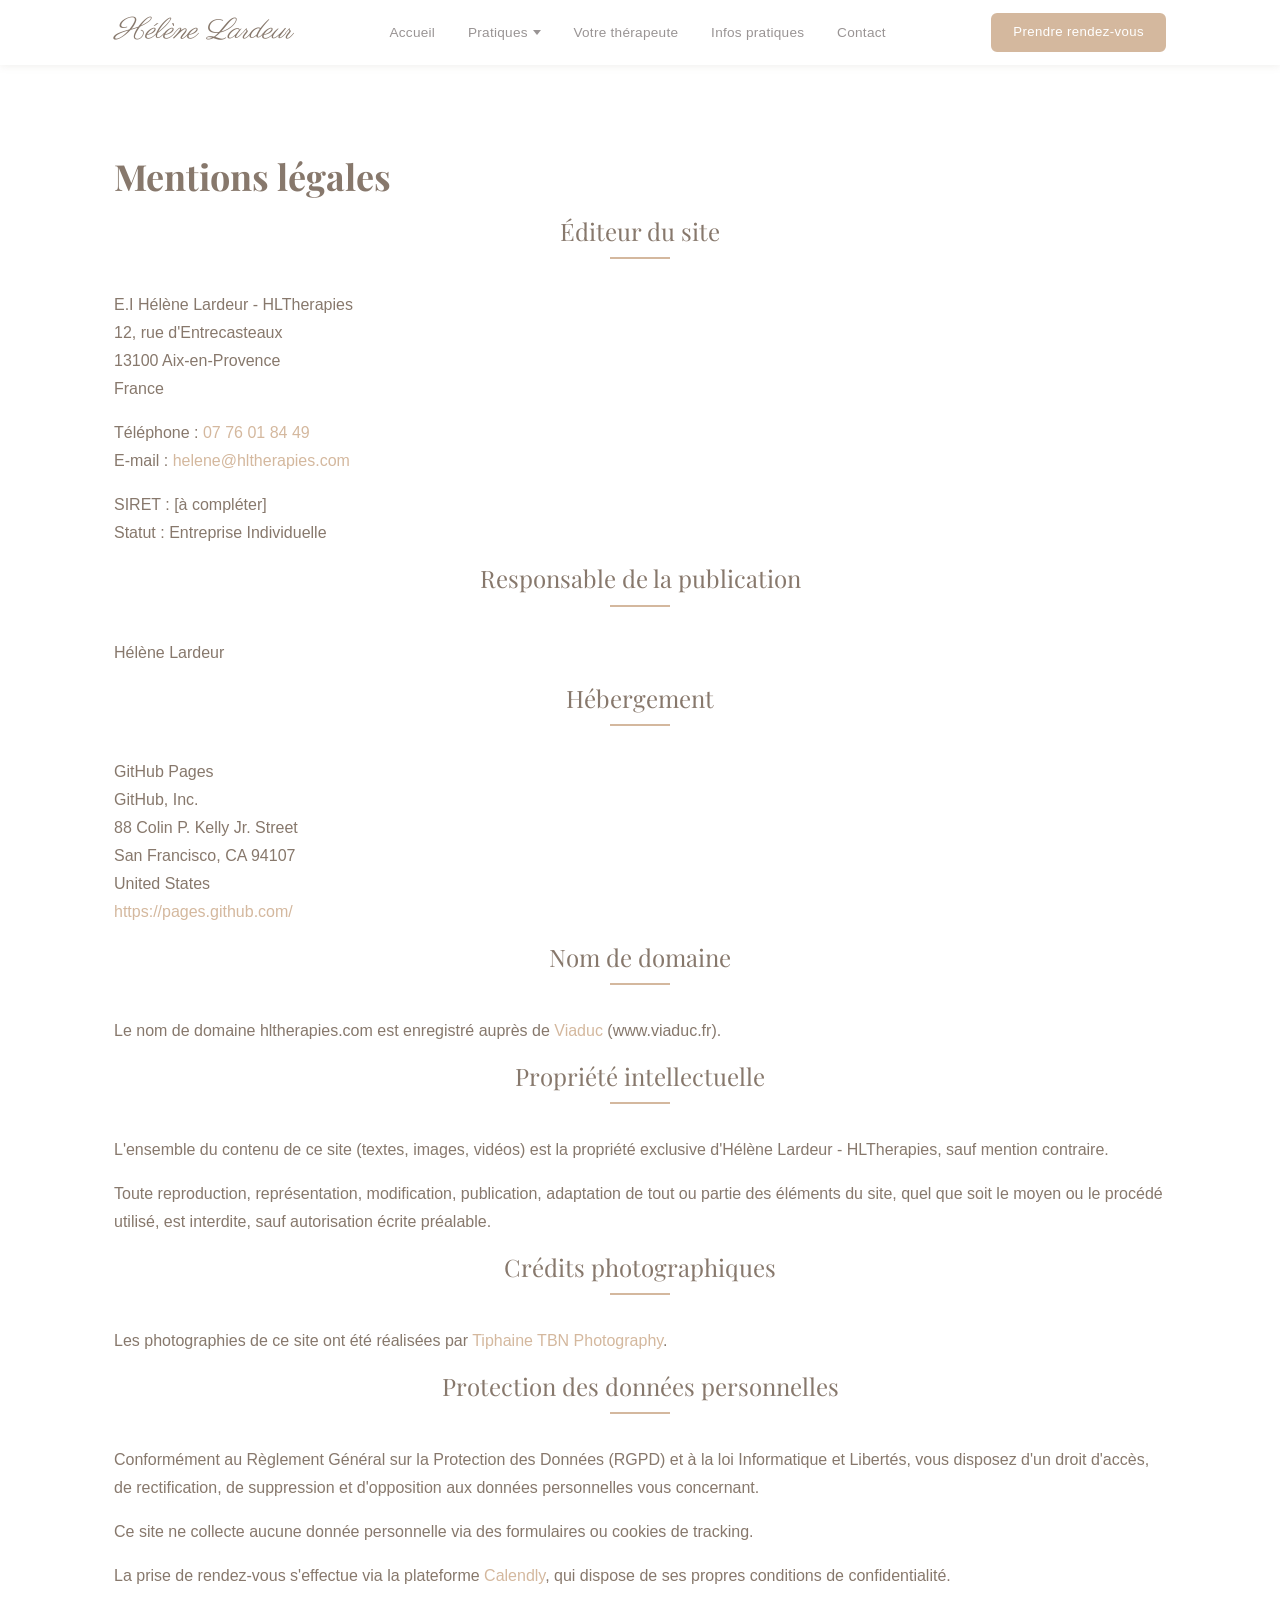
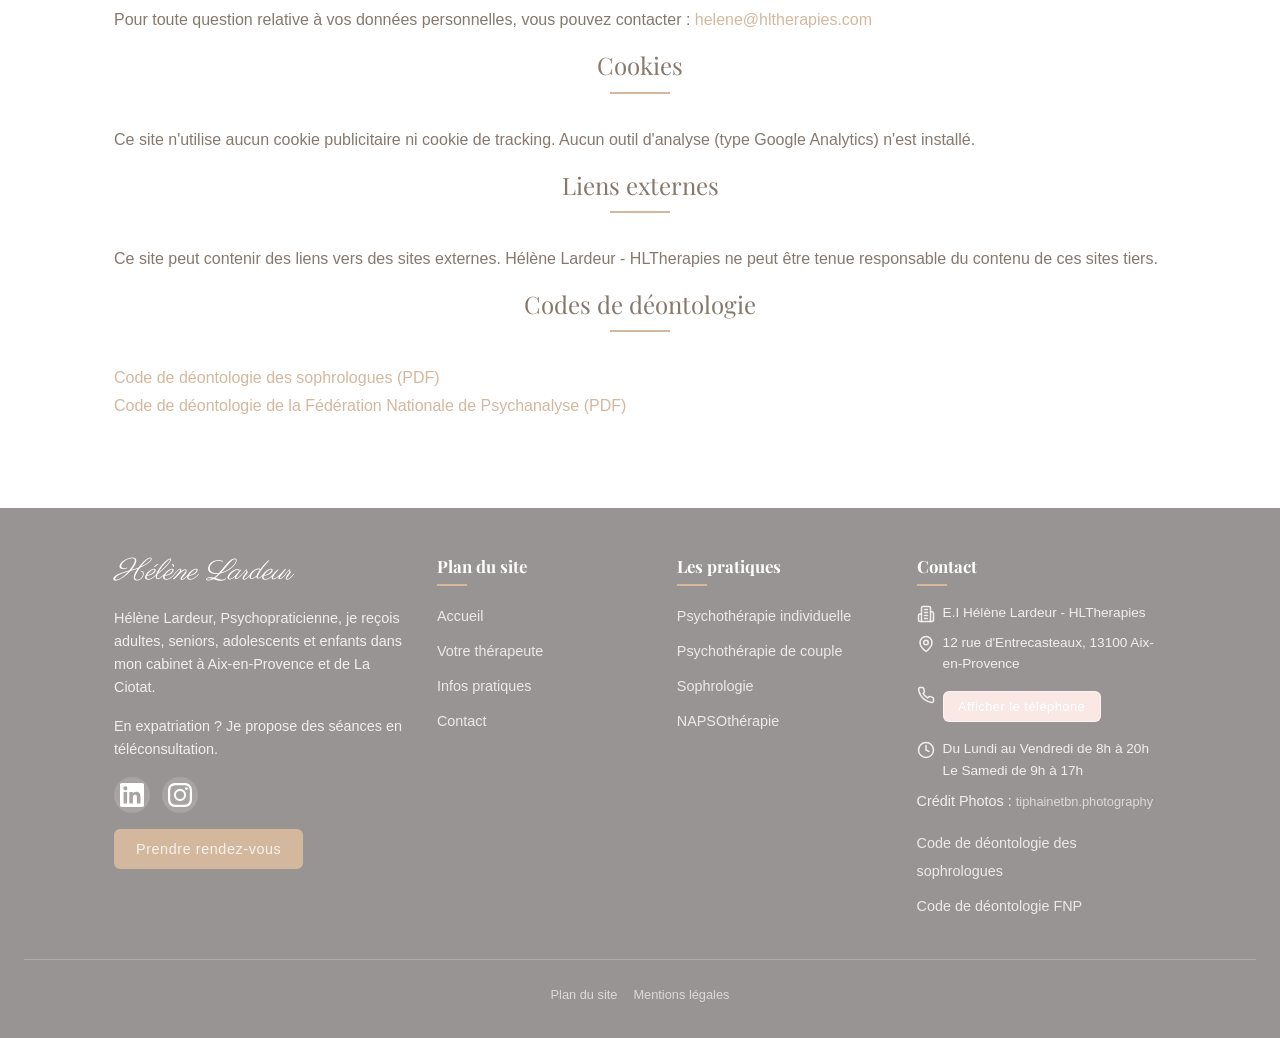
<file: mentions-legales/index.html>
<!DOCTYPE html>
<html lang="fr">
<head>
    <meta charset="UTF-8">
    <link rel="icon" href="/favicon.ico" sizes="32x32">
    <link rel="icon" href="/assets/images/favicon.svg" type="image/svg+xml">
    <link rel="apple-touch-icon" href="/assets/images/apple-touch-icon.png">
    <meta name="viewport" content="width=device-width, initial-scale=1.0">
    <title>Mentions légales - HLTherapies</title>
    <meta name="description" content="Mentions légales du site hltherapies.com">
    <link rel="canonical" href="https://www.hltherapies.com/mentions-legales/">
    <meta name="robots" content="noindex, follow">
    <meta property="og:title" content="Mentions légales - HLTherapies">
    <meta property="og:description" content="Mentions légales du site hltherapies.com">
    <meta property="og:url" content="https://www.hltherapies.com/mentions-legales/">
    <meta property="og:type" content="website">
    <meta property="og:locale" content="fr_FR">
    <meta property="og:site_name" content="HLTherapies">
    <link rel="preconnect" href="https://fonts.googleapis.com">
    <link rel="preconnect" href="https://fonts.gstatic.com" crossorigin>
    <link rel="stylesheet" href="https://fonts.googleapis.com/css2?family=Island+Moments&family=Parisienne&family=Playfair+Display:ital,wght@0,400;0,700;1,400;1,700&display=swap">
    <link rel="stylesheet" href="../assets/css/style.css">
</head>
<body>
    <a href="#main-content" class="skip-link">Aller au contenu principal</a>
<!-- HEADER -->
<header class="site-header">
    <nav class="site-nav" aria-label="Navigation principale">
        <a href="/" class="nav-logo" style="font-family: 'Parisienne', cursive;">Hélène Lardeur</a>
        <button type="button" class="nav-toggle" aria-expanded="false" aria-controls="nav-menu" aria-label="Ouvrir le menu de navigation">
            <span class="nav-toggle-bar"></span>
            <span class="nav-toggle-bar"></span>
            <span class="nav-toggle-bar"></span>
        </button>
        <ul id="nav-menu" class="nav-menu" role="list">
            <li><a href="/" class="nav-link">Accueil</a></li>
            <li class="nav-dropdown">
                <button type="button" class="nav-link nav-dropdown-label" aria-haspopup="true" aria-expanded="false">Pratiques</button>
                <ul class="nav-dropdown-menu" role="list">
                    <li><a href="/psychotherapie-individuelle-a-aix-en-provence-13080-13090-13100-13290-13540/" class="nav-link">Psychothérapie individuelle</a></li>
                    <li><a href="/psychotherapie-de-couple-a-aix-en-provence-13080-13090-13100-13290-13540/" class="nav-link">Psychothérapie de couple</a></li>
                    <li><a href="/sophrologie-sophrologue-a-aix-en-provence-13080-13090-13100-13290-13540/" class="nav-link">Sophrologie</a></li>
                    <li><a href="/napsotherapie-a-aix-en-provence/" class="nav-link">NAPSOthérapie</a></li>
                </ul>
            </li>
            <li><a href="/helene-lardeur-psychopraticien-a-aix-en-provence-13080-13090-13100-13290-13540/" class="nav-link">Votre thérapeute</a></li>
            <li><a href="/informations-pratiques-cabinet-de-psychotherapie-a-aix-en-provence-13080-13090-13100-13290-13540/" class="nav-link">Infos pratiques</a></li>
            <li><a href="/prendre-rendez-vous-psychopraticien-a-aix-en-provence/" class="nav-link">Contact</a></li>
        </ul>
        <a href="https://calendly.com/helene-hltherapies/30min" class="nav-cta btn btn-primary" target="_blank" rel="noopener noreferrer">Prendre rendez-vous</a>
    </nav>
</header>

<!-- MAIN CONTENT -->
    <main id="main-content">
        <section class="section">
            <div class="container">
                <h1>Mentions légales</h1>

                <h2>Éditeur du site</h2>
                <p>
                    E.I Hélène Lardeur - HLTherapies<br>
                    12, rue d'Entrecasteaux<br>
                    13100 Aix-en-Provence<br>
                    France
                </p>
                <p>
                    Téléphone : <a href="tel:+33776018449">07 76 01 84 49</a><br>
                    E-mail : <a href="mailto:helene@hltherapies.com">helene@hltherapies.com</a>
                </p>
                <p>
                    SIRET : [à compléter]<br>
                    Statut : Entreprise Individuelle
                </p>

                <h2>Responsable de la publication</h2>
                <p>Hélène Lardeur</p>

                <h2>Hébergement</h2>
                <p>
                    GitHub Pages<br>
                    GitHub, Inc.<br>
                    88 Colin P. Kelly Jr. Street<br>
                    San Francisco, CA 94107<br>
                    United States<br>
                    <a href="https://pages.github.com/" target="_blank" rel="noopener noreferrer">https://pages.github.com/</a>
                </p>

                <h2>Nom de domaine</h2>
                <p>Le nom de domaine hltherapies.com est enregistré auprès de <a href="https://www.viaduc.fr/" target="_blank" rel="noopener noreferrer">Viaduc</a> (www.viaduc.fr).</p>

                <h2>Propriété intellectuelle</h2>
                <p>L'ensemble du contenu de ce site (textes, images, vidéos) est la propriété exclusive d'Hélène Lardeur - HLTherapies, sauf mention contraire.</p>
                <p>Toute reproduction, représentation, modification, publication, adaptation de tout ou partie des éléments du site, quel que soit le moyen ou le procédé utilisé, est interdite, sauf autorisation écrite préalable.</p>

                <h2>Crédits photographiques</h2>
                <p>Les photographies de ce site ont été réalisées par <a href="https://www.tiphainetbn.photography/" target="_blank" rel="noopener noreferrer">Tiphaine TBN Photography</a>.</p>

                <h2>Protection des données personnelles</h2>
                <p>Conformément au Règlement Général sur la Protection des Données (RGPD) et à la loi Informatique et Libertés, vous disposez d'un droit d'accès, de rectification, de suppression et d'opposition aux données personnelles vous concernant.</p>
                <p>Ce site ne collecte aucune donnée personnelle via des formulaires ou cookies de tracking.</p>
                <p>La prise de rendez-vous s'effectue via la plateforme <a href="https://calendly.com/" target="_blank" rel="noopener noreferrer">Calendly</a>, qui dispose de ses propres conditions de confidentialité.</p>
                <p>Pour toute question relative à vos données personnelles, vous pouvez contacter : <a href="mailto:helene@hltherapies.com">helene@hltherapies.com</a></p>

                <h2>Cookies</h2>
                <p>Ce site n'utilise aucun cookie publicitaire ni cookie de tracking. Aucun outil d'analyse (type Google Analytics) n'est installé.</p>

                <h2>Liens externes</h2>
                <p>Ce site peut contenir des liens vers des sites externes. Hélène Lardeur - HLTherapies ne peut être tenue responsable du contenu de ces sites tiers.</p>

                <h2>Codes de déontologie</h2>
                <ul>
                    <li><a href="../assets/docs/code_de_deontologie_des_sophrologues.pdf" target="_blank" rel="noopener noreferrer">Code de déontologie des sophrologues (PDF)</a></li>
                    <li><a href="../assets/docs/code_de_deontologie_fnp.pdf" target="_blank" rel="noopener noreferrer">Code de déontologie de la Fédération Nationale de Psychanalyse (PDF)</a></li>
                </ul>
            </div>
        </section>
    </main>
<!-- FOOTER -->
<footer class="site-footer">
    <div class="container">
        <div class="footer-grid">

            <div class="footer-col">
                <a href="/" class="footer-logo" style="font-family: 'Parisienne', cursive;">Hélène Lardeur</a>
                <p>Hélène Lardeur, Psychopraticienne, je reçois adultes, seniors, adolescents et enfants dans mon cabinet à Aix-en-Provence et de La Ciotat.</p>
                <p>En expatriation ? Je propose des séances en téléconsultation.</p>

                <div class="social-links"> 
                    <a href="https://www.linkedin.com/in/helene-lardeur/" target="_blank" rel="noopener noreferrer" aria-label="LinkedIn"> 
                        <svg xmlns="http://www.w3.org/2000/svg" width="24" height="24" viewBox="0 0 24 24" fill="currentColor" aria-hidden="true"><path d="M20.447 20.452h-3.554v-5.569c0-1.328-.027-3.037-1.852-3.037-1.853 0-2.136 1.445-2.136 2.939v5.667H9.351V9h3.414v1.561h.046c.477-.9 1.637-1.85 3.37-1.85 3.601 0 4.267 2.37 4.267 5.455v6.286zM5.337 7.433a2.062 2.062 0 0 1-2.063-2.065 2.064 2.064 0 1 1 2.063 2.065zm1.782 13.019H3.555V9h3.564v11.452zM22.225 0H1.771C.792 0 0 .774 0 1.729v20.542C0 23.227.792 24 1.771 24h20.451C23.2 24 24 23.227 24 22.271V1.729C24 .774 23.2 0 22.222 0h.003z"/></svg>
                    </a>
                    <a href="https://www.instagram.com/helenelardeurmorel/" target="_blank" rel="noopener noreferrer" aria-label="Instagram"> 
                        <svg xmlns="http://www.w3.org/2000/svg" width="24" height="24" viewBox="0 0 24 24" fill="currentColor" aria-hidden="true"><path d="M12 2.163c3.204 0 3.584.012 4.85.07 3.252.148 4.771 1.691 4.919 4.919.058 1.265.069 1.645.069 4.849 0 3.205-.012 3.584-.069 4.849-.149 3.225-1.664 4.771-4.919 4.919-1.266.058-1.644.07-4.85.07-3.204 0-3.584-.012-4.849-.07-3.26-.149-4.771-1.699-4.919-4.92-.058-1.265-.07-1.644-.07-4.849 0-3.204.013-3.583.07-4.849.149-3.227 1.664-4.771 4.919-4.919 1.266-.057 1.645-.069 4.849-.069zM12 0C8.741 0 8.333.014 7.053.072 2.695.272.273 2.69.073 7.052.014 8.333 0 8.741 0 12c0 3.259.014 3.668.072 4.948.2 4.358 2.618 6.78 6.98 6.98C8.333 23.986 8.741 24 12 24c3.259 0 3.668-.014 4.948-.072 4.354-.2 6.782-2.618 6.979-6.98.059-1.28.073-1.689.073-4.948 0-3.259-.014-3.667-.072-4.947-.196-4.354-2.617-6.78-6.979-6.98C15.668.014 15.259 0 12 0zm0 5.838a6.162 6.162 0 1 0 0 12.324 6.162 6.162 0 0 0 0-12.324zM12 16a4 4 0 1 1 0-8 4 4 0 0 1 0 8zm6.406-11.845a1.44 1.44 0 1 0 0 2.881 1.44 1.44 0 0 0 0-2.881z"/></svg>
                    </a>
                </div>
                <a href="https://calendly.com/helene-hltherapies/30min" class="btn btn-primary btn-sm" target="_blank" rel="noopener noreferrer">Prendre rendez-vous</a>
            </div>

            <div class="footer-col">
                <h4>Plan du site</h4>
                <ul role="list">
                    <li><a href="/">Accueil</a></li>
                    <li><a href="/helene-lardeur-psychopraticien-a-aix-en-provence-13080-13090-13100-13290-13540/">Votre thérapeute</a></li>
                    <li><a href="/informations-pratiques-cabinet-de-psychotherapie-a-aix-en-provence-13080-13090-13100-13290-13540/">Infos pratiques</a></li>
                    <li><a href="/prendre-rendez-vous-psychopraticien-a-aix-en-provence/">Contact</a></li>
                </ul>
            </div>

            <div class="footer-col">
                <h4>Les pratiques</h4>
                <ul role="list">
                    <li><a href="/psychotherapie-individuelle-a-aix-en-provence-13080-13090-13100-13290-13540/">Psychothérapie individuelle</a></li>
                    <li><a href="/psychotherapie-de-couple-a-aix-en-provence-13080-13090-13100-13290-13540/">Psychothérapie de couple</a></li>
                    <li><a href="/sophrologie-sophrologue-a-aix-en-provence-13080-13090-13100-13290-13540/">Sophrologie</a></li>
                    <li><a href="/napsotherapie-a-aix-en-provence/">NAPSOthérapie</a></li>
                </ul>
            </div>

            <div class="footer-col">
                <h4>Contact</h4>
                <address class="footer-contact">
                    <div class="contact-line">
                        <svg class="icon" xmlns="http://www.w3.org/2000/svg" width="18" height="18" viewBox="0 0 24 24" fill="none" stroke="currentColor" stroke-width="2" stroke-linecap="round" stroke-linejoin="round" aria-hidden="true"><path d="M6 22V4a2 2 0 0 1 2-2h8a2 2 0 0 1 2 2v18Z"/><path d="M6 12H4a2 2 0 0 0-2 2v6a2 2 0 0 0 2 2h2"/><path d="M18 9h2a2 2 0 0 1 2 2v9a2 2 0 0 1-2 2h-2"/><path d="M10 6h4"/><path d="M10 10h4"/><path d="M10 14h4"/><path d="M10 18h4"/></svg>
                        <span>E.I Hélène Lardeur - HLTherapies</span>
                    </div>
                    <div class="contact-line">
                        <svg class="icon" xmlns="http://www.w3.org/2000/svg" width="18" height="18" viewBox="0 0 24 24" fill="none" stroke="currentColor" stroke-width="2" stroke-linecap="round" stroke-linejoin="round" aria-hidden="true"><path d="M20 10c0 6-8 12-8 12s-8-6-8-12a8 8 0 0 1 16 0Z"/><circle cx="12" cy="10" r="3"/></svg>
                        <span>12 rue d'Entrecasteaux, 13100 Aix-en-Provence</span>
                    </div>
                    <div class="contact-line">
                        <svg class="icon" xmlns="http://www.w3.org/2000/svg" width="18" height="18" viewBox="0 0 24 24" fill="none" stroke="currentColor" stroke-width="2" stroke-linecap="round" stroke-linejoin="round" aria-hidden="true"><path d="M22 16.92v3a2 2 0 0 1-2.18 2 19.79 19.79 0 0 1-8.63-3.07 19.5 19.79 0 0 1-6-6 19.79 19.79 0 0 1-3.07-8.67A2 2 0 0 1 4.11 2h3a2 2 0 0 1 2 1.72 12.84 12.84 0 0 0 .7 2.81 2 2 0 0 1-.45 2.11L8.09 9.91a16 16 0 0 0 6 6l1.27-1.27a2 2 0 0 1 2.11-.45 12.84 12.84 0 0 0 2.81.7A2 2 0 0 1 22 16.92z"/></svg>
                        <button type="button" class="phone-reveal btn btn-sm btn-outline" data-phone="07 76 01 84 49">Afficher le téléphone</button>
                    </div>
                    <div class="contact-line">
                        <svg class="icon" xmlns="http://www.w3.org/2000/svg" width="18" height="18" viewBox="0 0 24 24" fill="none" stroke="currentColor" stroke-width="2" stroke-linecap="round" stroke-linejoin="round" aria-hidden="true"><circle cx="12" cy="12" r="10"/><polyline points="12 6 12 12 16 14"/></svg>
                        <span>Du Lundi au Vendredi de 8h à 20h<br>Le Samedi de 9h à 17h</span>
                    </div>
                </address>
                <p class="footer-credits">
                    Crédit Photos : <a href="https://www.tiphainetbn.photography/" target="_blank" rel="noopener noreferrer">tiphainetbn.photography</a>
                </p>
                <nav class="footer-deontologie" aria-label="Codes de déontologie">
                    <ul role="list">
                        <li><a href="/assets/docs/code_de_deontologie_des_sophrologues.pdf" target="_blank" rel="noopener noreferrer">Code de déontologie des sophrologues</a></li>
                        <li><a href="/assets/docs/code_de_deontologie_fnp.pdf" target="_blank" rel="noopener noreferrer">Code de déontologie FNP</a></li>
                    </ul>
                </nav>
            </div>

        </div>
    </div>

    <div class="footer-bottom">
        <div class="container">
            <nav class="footer-links" aria-label="Liens légaux">
                <ul role="list">
                    <li><a href="/plan-du-site/">Plan du site</a></li>
                    <li><a href="/mentions-legales/">Mentions légales</a></li>
                </ul>
            </nav>
        </div>
    </div>
</footer>

<!-- JAVASCRIPT -->
<script src="/assets/js/site.js" defer></script>
</body>
</html>
</file>
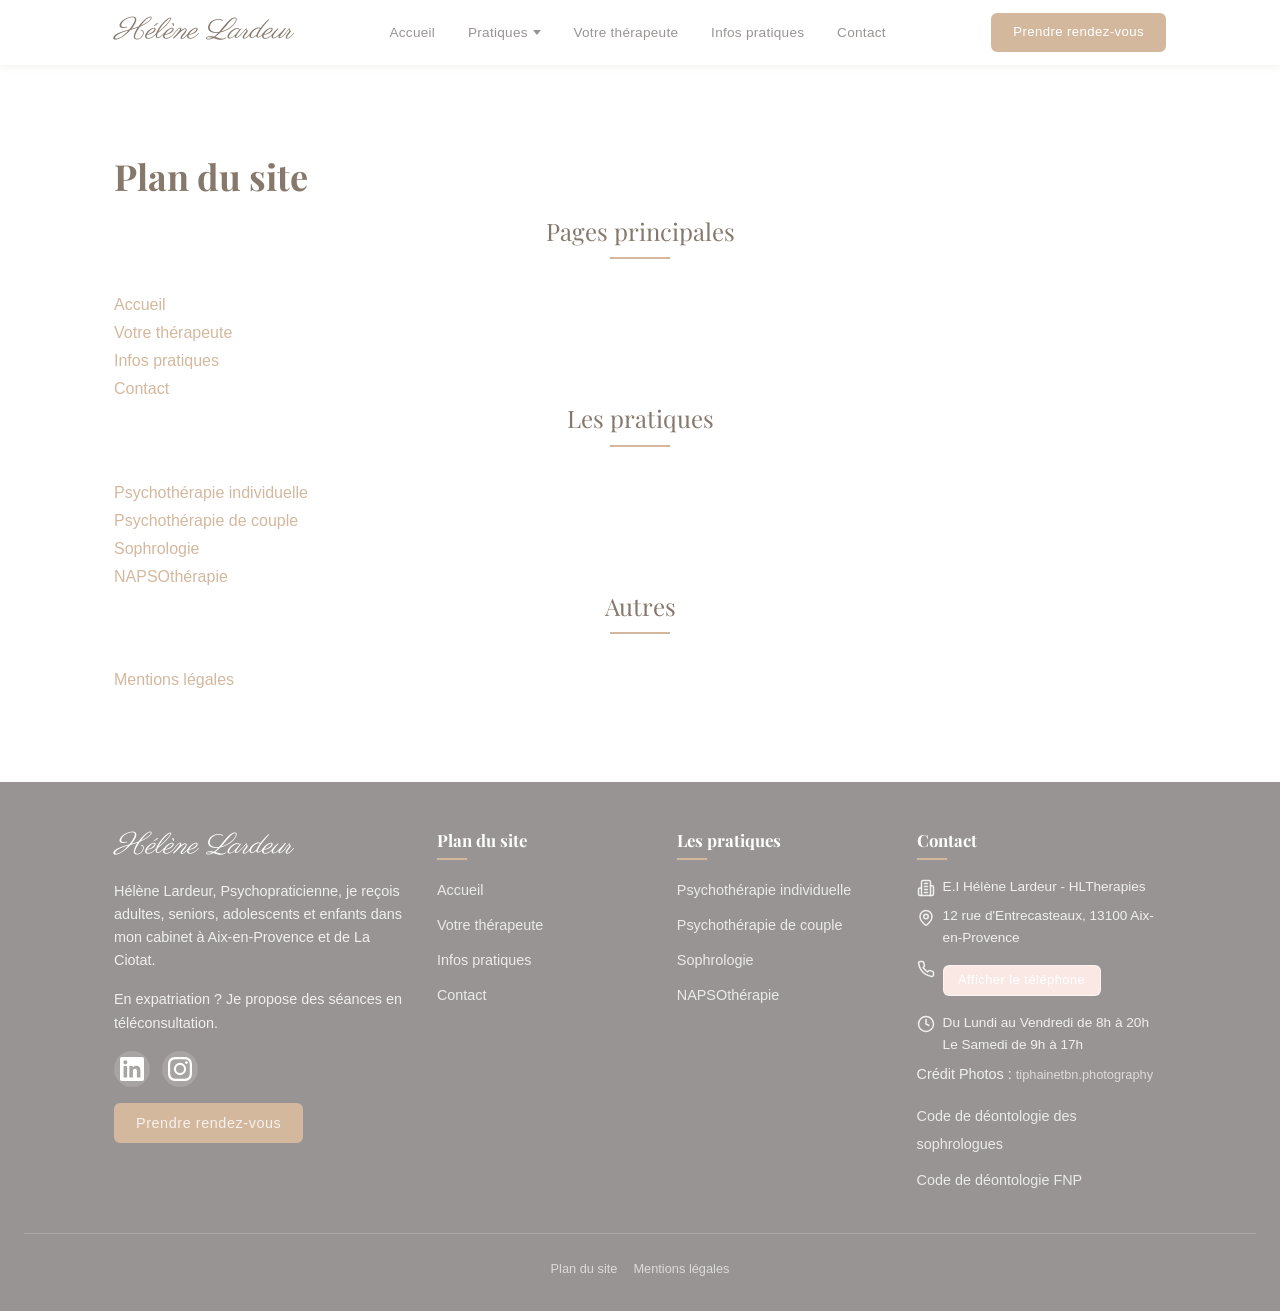
<file: plan-du-site/index.html>
<!DOCTYPE html>
<html lang="fr">
<head>
    <meta charset="UTF-8">
    <link rel="icon" href="/favicon.ico" sizes="32x32">
    <link rel="icon" href="/assets/images/favicon.svg" type="image/svg+xml">
    <link rel="apple-touch-icon" href="/assets/images/apple-touch-icon.png">
    <meta name="viewport" content="width=device-width, initial-scale=1.0">
    <title>Plan du site - HLTherapies</title>
    <meta name="description" content="Plan du site hltherapies.com - Retrouvez toutes les pages du site d'Hélène Lardeur, psychopraticienne à Aix-en-Provence.">
    <link rel="canonical" href="https://www.hltherapies.com/plan-du-site/">
    <meta name="robots" content="noindex, follow">
    <link rel="preconnect" href="https://fonts.googleapis.com">
    <link rel="preconnect" href="https://fonts.gstatic.com" crossorigin>
    <link rel="stylesheet" href="https://fonts.googleapis.com/css2?family=Island+Moments&family=Parisienne&family=Playfair+Display:ital,wght@0,400;0,700;1,400;1,700&display=swap">
    <link rel="stylesheet" href="../assets/css/style.css">
</head>
<body>
    <a href="#main-content" class="skip-link">Aller au contenu principal</a>
<!-- HEADER -->
<header class="site-header">
    <nav class="site-nav" aria-label="Navigation principale">
        <a href="/" class="nav-logo" style="font-family: 'Parisienne', cursive;">Hélène Lardeur</a>
        <button type="button" class="nav-toggle" aria-expanded="false" aria-controls="nav-menu" aria-label="Ouvrir le menu de navigation">
            <span class="nav-toggle-bar"></span>
            <span class="nav-toggle-bar"></span>
            <span class="nav-toggle-bar"></span>
        </button>
        <ul id="nav-menu" class="nav-menu" role="list">
            <li><a href="/" class="nav-link">Accueil</a></li>
            <li class="nav-dropdown">
                <button type="button" class="nav-link nav-dropdown-label" aria-haspopup="true" aria-expanded="false">Pratiques</button>
                <ul class="nav-dropdown-menu" role="list">
                    <li><a href="/psychotherapie-individuelle-a-aix-en-provence-13080-13090-13100-13290-13540/" class="nav-link">Psychothérapie individuelle</a></li>
                    <li><a href="/psychotherapie-de-couple-a-aix-en-provence-13080-13090-13100-13290-13540/" class="nav-link">Psychothérapie de couple</a></li>
                    <li><a href="/sophrologie-sophrologue-a-aix-en-provence-13080-13090-13100-13290-13540/" class="nav-link">Sophrologie</a></li>
                    <li><a href="/napsotherapie-a-aix-en-provence/" class="nav-link">NAPSOthérapie</a></li>
                </ul>
            </li>
            <li><a href="/helene-lardeur-psychopraticien-a-aix-en-provence-13080-13090-13100-13290-13540/" class="nav-link">Votre thérapeute</a></li>
            <li><a href="/informations-pratiques-cabinet-de-psychotherapie-a-aix-en-provence-13080-13090-13100-13290-13540/" class="nav-link">Infos pratiques</a></li>
            <li><a href="/prendre-rendez-vous-psychopraticien-a-aix-en-provence/" class="nav-link">Contact</a></li>
        </ul>
        <a href="https://calendly.com/helene-hltherapies/30min" class="nav-cta btn btn-primary" target="_blank" rel="noopener noreferrer">Prendre rendez-vous</a>
    </nav>
</header>

<!-- MAIN CONTENT -->
    <main id="main-content">
        <section class="section" aria-labelledby="sitemap-title">
            <div class="container">
                <h1 id="sitemap-title">Plan du site</h1>

                <h2>Pages principales</h2>
                <ul>
                    <li><a href="/">Accueil</a></li>
                    <li><a href="/helene-lardeur-psychopraticien-a-aix-en-provence-13080-13090-13100-13290-13540/">Votre thérapeute</a></li>
                    <li><a href="/informations-pratiques-cabinet-de-psychotherapie-a-aix-en-provence-13080-13090-13100-13290-13540/">Infos pratiques</a></li>
                    <li><a href="/prendre-rendez-vous-psychopraticien-a-aix-en-provence/">Contact</a></li>
                </ul>

                <h2>Les pratiques</h2>
                <ul>
                    <li><a href="/psychotherapie-individuelle-a-aix-en-provence-13080-13090-13100-13290-13540/">Psychothérapie individuelle</a></li>
                    <li><a href="/psychotherapie-de-couple-a-aix-en-provence-13080-13090-13100-13290-13540/">Psychothérapie de couple</a></li>
                    <li><a href="/sophrologie-sophrologue-a-aix-en-provence-13080-13090-13100-13290-13540/">Sophrologie</a></li>
                    <li><a href="/napsotherapie-a-aix-en-provence/">NAPSOthérapie</a></li>
                </ul>

                <h2>Autres</h2>
                <ul>
                    <li><a href="/mentions-legales/">Mentions légales</a></li>
                </ul>
            </div>
        </section>
    </main>
<!-- FOOTER -->
<footer class="site-footer">
    <div class="container">
        <div class="footer-grid">

            <div class="footer-col">
                <a href="/" class="footer-logo" style="font-family: 'Parisienne', cursive;">Hélène Lardeur</a>
                <p>Hélène Lardeur, Psychopraticienne, je reçois adultes, seniors, adolescents et enfants dans mon cabinet à Aix-en-Provence et de La Ciotat.</p>
                <p>En expatriation ? Je propose des séances en téléconsultation.</p>

                <div class="social-links"> 
                    <a href="https://www.linkedin.com/in/helene-lardeur/" target="_blank" rel="noopener noreferrer" aria-label="LinkedIn"> 
                        <svg xmlns="http://www.w3.org/2000/svg" width="24" height="24" viewBox="0 0 24 24" fill="currentColor" aria-hidden="true"><path d="M20.447 20.452h-3.554v-5.569c0-1.328-.027-3.037-1.852-3.037-1.853 0-2.136 1.445-2.136 2.939v5.667H9.351V9h3.414v1.561h.046c.477-.9 1.637-1.85 3.37-1.85 3.601 0 4.267 2.37 4.267 5.455v6.286zM5.337 7.433a2.062 2.062 0 0 1-2.063-2.065 2.064 2.064 0 1 1 2.063 2.065zm1.782 13.019H3.555V9h3.564v11.452zM22.225 0H1.771C.792 0 0 .774 0 1.729v20.542C0 23.227.792 24 1.771 24h20.451C23.2 24 24 23.227 24 22.271V1.729C24 .774 23.2 0 22.222 0h.003z"/></svg>
                    </a>
                    <a href="https://www.instagram.com/helenelardeurmorel/" target="_blank" rel="noopener noreferrer" aria-label="Instagram"> 
                        <svg xmlns="http://www.w3.org/2000/svg" width="24" height="24" viewBox="0 0 24 24" fill="currentColor" aria-hidden="true"><path d="M12 2.163c3.204 0 3.584.012 4.85.07 3.252.148 4.771 1.691 4.919 4.919.058 1.265.069 1.645.069 4.849 0 3.205-.012 3.584-.069 4.849-.149 3.225-1.664 4.771-4.919 4.919-1.266.058-1.644.07-4.85.07-3.204 0-3.584-.012-4.849-.07-3.26-.149-4.771-1.699-4.919-4.92-.058-1.265-.07-1.644-.07-4.849 0-3.204.013-3.583.07-4.849.149-3.227 1.664-4.771 4.919-4.919 1.266-.057 1.645-.069 4.849-.069zM12 0C8.741 0 8.333.014 7.053.072 2.695.272.273 2.69.073 7.052.014 8.333 0 8.741 0 12c0 3.259.014 3.668.072 4.948.2 4.358 2.618 6.78 6.98 6.98C8.333 23.986 8.741 24 12 24c3.259 0 3.668-.014 4.948-.072 4.354-.2 6.782-2.618 6.979-6.98.059-1.28.073-1.689.073-4.948 0-3.259-.014-3.667-.072-4.947-.196-4.354-2.617-6.78-6.979-6.98C15.668.014 15.259 0 12 0zm0 5.838a6.162 6.162 0 1 0 0 12.324 6.162 6.162 0 0 0 0-12.324zM12 16a4 4 0 1 1 0-8 4 4 0 0 1 0 8zm6.406-11.845a1.44 1.44 0 1 0 0 2.881 1.44 1.44 0 0 0 0-2.881z"/></svg>
                    </a>
                </div>
                <a href="https://calendly.com/helene-hltherapies/30min" class="btn btn-primary btn-sm" target="_blank" rel="noopener noreferrer">Prendre rendez-vous</a>
            </div>

            <div class="footer-col">
                <h4>Plan du site</h4>
                <ul role="list">
                    <li><a href="/">Accueil</a></li>
                    <li><a href="/helene-lardeur-psychopraticien-a-aix-en-provence-13080-13090-13100-13290-13540/">Votre thérapeute</a></li>
                    <li><a href="/informations-pratiques-cabinet-de-psychotherapie-a-aix-en-provence-13080-13090-13100-13290-13540/">Infos pratiques</a></li>
                    <li><a href="/prendre-rendez-vous-psychopraticien-a-aix-en-provence/">Contact</a></li>
                </ul>
            </div>

            <div class="footer-col">
                <h4>Les pratiques</h4>
                <ul role="list">
                    <li><a href="/psychotherapie-individuelle-a-aix-en-provence-13080-13090-13100-13290-13540/">Psychothérapie individuelle</a></li>
                    <li><a href="/psychotherapie-de-couple-a-aix-en-provence-13080-13090-13100-13290-13540/">Psychothérapie de couple</a></li>
                    <li><a href="/sophrologie-sophrologue-a-aix-en-provence-13080-13090-13100-13290-13540/">Sophrologie</a></li>
                    <li><a href="/napsotherapie-a-aix-en-provence/">NAPSOthérapie</a></li>
                </ul>
            </div>

            <div class="footer-col">
                <h4>Contact</h4>
                <address class="footer-contact">
                    <div class="contact-line">
                        <svg class="icon" xmlns="http://www.w3.org/2000/svg" width="18" height="18" viewBox="0 0 24 24" fill="none" stroke="currentColor" stroke-width="2" stroke-linecap="round" stroke-linejoin="round" aria-hidden="true"><path d="M6 22V4a2 2 0 0 1 2-2h8a2 2 0 0 1 2 2v18Z"/><path d="M6 12H4a2 2 0 0 0-2 2v6a2 2 0 0 0 2 2h2"/><path d="M18 9h2a2 2 0 0 1 2 2v9a2 2 0 0 1-2 2h-2"/><path d="M10 6h4"/><path d="M10 10h4"/><path d="M10 14h4"/><path d="M10 18h4"/></svg>
                        <span>E.I Hélène Lardeur - HLTherapies</span>
                    </div>
                    <div class="contact-line">
                        <svg class="icon" xmlns="http://www.w3.org/2000/svg" width="18" height="18" viewBox="0 0 24 24" fill="none" stroke="currentColor" stroke-width="2" stroke-linecap="round" stroke-linejoin="round" aria-hidden="true"><path d="M20 10c0 6-8 12-8 12s-8-6-8-12a8 8 0 0 1 16 0Z"/><circle cx="12" cy="10" r="3"/></svg>
                        <span>12 rue d'Entrecasteaux, 13100 Aix-en-Provence</span>
                    </div>
                    <div class="contact-line">
                        <svg class="icon" xmlns="http://www.w3.org/2000/svg" width="18" height="18" viewBox="0 0 24 24" fill="none" stroke="currentColor" stroke-width="2" stroke-linecap="round" stroke-linejoin="round" aria-hidden="true"><path d="M22 16.92v3a2 2 0 0 1-2.18 2 19.79 19.79 0 0 1-8.63-3.07 19.5 19.79 0 0 1-6-6 19.79 19.79 0 0 1-3.07-8.67A2 2 0 0 1 4.11 2h3a2 2 0 0 1 2 1.72 12.84 12.84 0 0 0 .7 2.81 2 2 0 0 1-.45 2.11L8.09 9.91a16 16 0 0 0 6 6l1.27-1.27a2 2 0 0 1 2.11-.45 12.84 12.84 0 0 0 2.81.7A2 2 0 0 1 22 16.92z"/></svg>
                        <button type="button" class="phone-reveal btn btn-sm btn-outline" data-phone="07 76 01 84 49">Afficher le téléphone</button>
                    </div>
                    <div class="contact-line">
                        <svg class="icon" xmlns="http://www.w3.org/2000/svg" width="18" height="18" viewBox="0 0 24 24" fill="none" stroke="currentColor" stroke-width="2" stroke-linecap="round" stroke-linejoin="round" aria-hidden="true"><circle cx="12" cy="12" r="10"/><polyline points="12 6 12 12 16 14"/></svg>
                        <span>Du Lundi au Vendredi de 8h à 20h<br>Le Samedi de 9h à 17h</span>
                    </div>
                </address>
                <p class="footer-credits">
                    Crédit Photos : <a href="https://www.tiphainetbn.photography/" target="_blank" rel="noopener noreferrer">tiphainetbn.photography</a>
                </p>
                <nav class="footer-deontologie" aria-label="Codes de déontologie">
                    <ul role="list">
                        <li><a href="/assets/docs/code_de_deontologie_des_sophrologues.pdf" target="_blank" rel="noopener noreferrer">Code de déontologie des sophrologues</a></li>
                        <li><a href="/assets/docs/code_de_deontologie_fnp.pdf" target="_blank" rel="noopener noreferrer">Code de déontologie FNP</a></li>
                    </ul>
                </nav>
            </div>

        </div>
    </div>

    <div class="footer-bottom">
        <div class="container">
            <nav class="footer-links" aria-label="Liens légaux">
                <ul role="list">
                    <li><a href="/plan-du-site/">Plan du site</a></li>
                    <li><a href="/mentions-legales/">Mentions légales</a></li>
                </ul>
            </nav>
        </div>
    </div>
</footer>

<!-- JAVASCRIPT -->
<script src="/assets/js/site.js" defer></script>
</body>
</html>
</file>
<file: assets/css/style.css>
/* ==========================================================================
   Helene Lardeur - Psychopraticienne / Sophrologue / NAPSOtherapeute
   Aix-en-Provence & La Ciotat
   ========================================================================== */

/* --------------------------------------------------------------------------
   0. GOOGLE FONTS (charge via <link> dans le HTML pour eviter le render-blocking)
   -------------------------------------------------------------------------- */

/* --------------------------------------------------------------------------
   1. CSS CUSTOM PROPERTIES
   -------------------------------------------------------------------------- */
:root {
  /* -- Colors -- */
  --color-primary:        #87786C;
  --color-secondary:      #999494;
  --color-accent:         #D4B89E;
  --color-accent-hover:   #c5a484;
  --color-rose:           #F2CCC7;
  --color-rose-light:     #fae8e5;
  --color-white:          #ffffff;
  --color-bg:             #ffffff;
  --color-bg-alt:         #faf8f6;
  --color-footer:         #999494;
  --color-overlay:        rgba(0, 0, 0, 0.40);
  --color-shadow:         rgba(135, 120, 108, 0.12);
  --color-border:         #e8e2dc;

  /* -- Typography -- */
  --font-heading:    'Playfair Display', serif;
  --font-decorative: 'Island Moments', cursive;
  --font-body:       'Lucida Sans', 'Lucida Grande', 'Lucida Sans Unicode', sans-serif;

  /* -- Sizing -- */
  --container-max:   1100px;
  --section-padding: 4.5rem 1.5rem;
  --radius:          6px;
  --radius-lg:       12px;

  /* -- Transitions -- */
  --transition:      0.3s ease;
  --transition-slow: 0.5s ease;
}

/* --------------------------------------------------------------------------
   2. RESET & BASE
   -------------------------------------------------------------------------- */
*,
*::before,
*::after {
  margin: 0;
  padding: 0;
  box-sizing: border-box;
}

html {
  scroll-behavior: smooth;
  font-size: 100%;
  -webkit-text-size-adjust: 100%;
}

body {
  font-family: var(--font-body);
  font-size: 1rem;
  line-height: 1.75;
  color: var(--color-primary);
  background-color: var(--color-bg);
  -webkit-font-smoothing: antialiased;
  -moz-osx-font-smoothing: grayscale;
  overflow-x: hidden;
}

img {
  max-width: 100%;
  height: auto;
  display: block;
}

a {
  color: var(--color-accent);
  text-decoration: none;
  transition: color var(--transition);
}

a:hover,
a:focus-visible {
  color: var(--color-accent-hover);
}

ul, ol {
  list-style: none;
}

/* --------------------------------------------------------------------------
   3. TYPOGRAPHY
   -------------------------------------------------------------------------- */
h1, h2, h3, h4, h5, h6 {
  font-family: var(--font-heading);
  font-weight: 700;
  line-height: 1.3;
  color: var(--color-primary);
}

h1 { font-size: clamp(1.6rem, 4vw, 2.25rem);   margin-bottom: 1rem;    }
h2 { font-size: clamp(1.2rem, 2.5vw, 1.5rem);  font-weight: 400; margin-bottom: 0.85rem; }
h3 { font-size: clamp(1.05rem, 2.5vw, 1.3rem); margin-bottom: 0.75rem; }
h4 { font-size: 1.15rem;                       margin-bottom: 0.6rem;  }

p {
  margin-bottom: 1rem;
  color: var(--color-primary);
}

p + p {
  margin-top: 0.25rem;
}

strong { font-weight: 700; }
em     { font-style: italic; }

/* --------------------------------------------------------------------------
   4. LAYOUT
   -------------------------------------------------------------------------- */
.container {
  width: 100%;
  max-width: var(--container-max);
  margin-inline: auto;
  padding-inline: 1.5rem;
}

.section-padding {
  padding: var(--section-padding);
}

/* --------------------------------------------------------------------------
   5. ACCESSIBILITY
   -------------------------------------------------------------------------- */
.skip-link {
  position: absolute;
  top: -100%;
  left: 0.5rem;
  z-index: 9999;
  padding: 0.75rem 1.25rem;
  background-color: var(--color-accent);
  color: var(--color-white);
  font-weight: 700;
  border-radius: 0 0 var(--radius) var(--radius);
  transition: top var(--transition);
}

.skip-link:focus {
  top: 0;
}

.sr-only {
  position: absolute;
  width: 1px;
  height: 1px;
  padding: 0;
  margin: -1px;
  overflow: hidden;
  clip: rect(0, 0, 0, 0);
  white-space: nowrap;
  border: 0;
}

:focus-visible {
  outline: 2px solid var(--color-accent);
  outline-offset: 3px;
}

@media (prefers-reduced-motion: reduce) {
  *,
  *::before,
  *::after {
    animation-duration: 0.01ms !important;
    animation-iteration-count: 1 !important;
    transition-duration: 0.01ms !important;
    scroll-behavior: auto !important;
  }
}

/* --------------------------------------------------------------------------
   6. BUTTONS
   -------------------------------------------------------------------------- */
.btn {
  display: inline-block;
  padding: 0.75rem 2rem;
  font-family: var(--font-body);
  font-size: 0.9rem;
  font-weight: 400;
  letter-spacing: 0.04em;
  text-align: center;
  text-decoration: none;
  border: 2px solid transparent;
  border-radius: var(--radius);
  cursor: pointer;
  transition: all var(--transition);
  line-height: 1.4;
}

.btn:focus-visible {
  outline: 2px solid var(--color-accent);
  outline-offset: 3px;
}

.btn-primary {
  background-color: var(--color-accent);
  color: var(--color-white);
  border-color: var(--color-accent);
}

.btn-primary:hover,
.btn-primary:focus-visible {
  background-color: var(--color-accent-hover);
  border-color: var(--color-accent-hover);
  color: var(--color-white);
}

.btn-outline {
  background-color: transparent;
  color: var(--color-accent);
  border-color: var(--color-accent);
}

.btn-outline:hover,
.btn-outline:focus-visible {
  background-color: var(--color-accent);
  color: var(--color-white);
}

.btn-sm {
  padding: 0.5rem 1.25rem;
  font-size: 0.825rem;
}

.btn-lg {
  padding: 1rem 2.5rem;
  font-size: 1rem;
}

/* --------------------------------------------------------------------------
   7. HEADER / NAVIGATION
   -------------------------------------------------------------------------- */
.site-header,
.header {
  position: sticky;
  top: 0;
  z-index: 1000;
  background-color: var(--color-white);
  box-shadow: 0 1px 8px var(--color-shadow);
}

.site-nav,
.header__inner {
  display: flex;
  align-items: center;
  justify-content: space-between;
  max-width: var(--container-max);
  margin-inline: auto;
  padding: 0.8rem 1.5rem;
}

/* -- Logo -- */
.nav-logo,
.header__logo {
  font-family: var(--font-heading);
  font-size: clamp(1.4rem, 3vw, 1.8rem);
  font-weight: 500;
  font-style: italic;
  color: var(--color-primary);
  text-decoration: none;
  line-height: 1.2;
  transition: color var(--transition);
  flex-shrink: 0;
}

.nav-logo:hover,
.nav-logo:focus-visible,
.header__logo:hover,
.header__logo:focus-visible {
  color: var(--color-accent);
}

/* -- Desktop Navigation -- */
.nav-menu {
  display: flex;
  align-items: center;
  gap: 0.25rem;
}

.nav-link {
  display: block;
  padding: 0.5rem 0.9rem;
  font-size: 0.85rem;
  color: var(--color-secondary);
  text-decoration: none;
  letter-spacing: 0.02em;
  border-radius: var(--radius);
  transition: color var(--transition), background-color var(--transition);
}

.nav-link:hover,
.nav-link:focus-visible {
  color: var(--color-rose);
}

.nav-link--active,
.nav-link[aria-current="page"] {
  color: var(--color-accent);
  font-weight: 700;
}

/* CTA button in nav */
.nav-cta,
.header__cta {
  margin-left: 0.5rem;
  padding: 0.5rem 1.25rem;
  background-color: var(--color-accent);
  color: var(--color-white);
  border-radius: var(--radius);
  font-size: 0.825rem;
  font-weight: 400;
  letter-spacing: 0.03em;
  text-decoration: none;
  transition: background-color var(--transition);
  flex-shrink: 0;
}

.nav-cta:hover,
.nav-cta:focus-visible,
.header__cta:hover,
.header__cta:focus-visible {
  background-color: var(--color-accent-hover);
  color: var(--color-white);
}

/* -- Hamburger toggle (mobile) -- */
.nav-toggle {
  display: none;
  background: none;
  border: none;
  cursor: pointer;
  padding: 0.5rem;
  z-index: 1010;
}

.nav-toggle-bar {
  display: block;
  width: 20px;
  height: 2px;
  background-color: var(--color-primary);
  margin: 0;
  border-radius: 999px;
  transition: transform var(--transition), opacity var(--transition), background-color var(--transition);
}

/* Hamburger open state */
.nav-toggle[aria-expanded="true"] .nav-toggle-bar:nth-child(1) {
  transform: translateY(7px) rotate(45deg);
}

.nav-toggle[aria-expanded="true"] .nav-toggle-bar:nth-child(2) {
  opacity: 0;
}

.nav-toggle[aria-expanded="true"] .nav-toggle-bar:nth-child(3) {
  transform: translateY(-7px) rotate(-45deg);
}

/* -- Dropdown "Pratiques" -- */
.nav-dropdown {
  position: relative;
}

.nav-dropdown-label {
  display: flex;
  align-items: center;
  gap: 0.3rem;
  background: none;
  border: none;
  cursor: pointer;
  font-family: var(--font-body);
}

.nav-dropdown-label::after {
  content: "";
  display: inline-block;
  width: 0;
  height: 0;
  border-left: 4px solid transparent;
  border-right: 4px solid transparent;
  border-top: 5px solid currentColor;
  transition: transform var(--transition);
}

.nav-dropdown:hover .nav-dropdown-label::after,
.nav-dropdown:focus-within .nav-dropdown-label::after {
  transform: rotate(180deg);
}

.nav-dropdown-menu {
  position: absolute;
  top: 100%;
  left: 0;
  min-width: 240px;
  background-color: var(--color-white);
  box-shadow: 0 4px 16px var(--color-shadow);
  border-radius: 0 0 var(--radius) var(--radius);
  padding: 0.5rem 0;
  opacity: 0;
  visibility: hidden;
  transform: translateY(-4px);
  transition: opacity var(--transition), visibility var(--transition), transform var(--transition);
  z-index: 1020;
}

.nav-dropdown:hover .nav-dropdown-menu,
.nav-dropdown:focus-within .nav-dropdown-menu {
  opacity: 1;
  visibility: visible;
  transform: translateY(0);
}

.nav-dropdown-menu .nav-link {
  padding: 0.5rem 1.2rem;
  white-space: nowrap;
  font-size: 0.85rem;
  border-radius: 0;
}

.nav-dropdown-menu .nav-link:hover,
.nav-dropdown-menu .nav-link:focus-visible {
  background-color: var(--color-bg-alt);
}

/* --------------------------------------------------------------------------
   8. HERO SECTION
   -------------------------------------------------------------------------- */
.hero {
  position: relative;
  display: flex;
  align-items: center;
  justify-content: center;
  min-height: 45vh;
  background-size: cover;
  background-position: center;
  background-repeat: no-repeat;
  text-align: center;
  overflow: hidden;
}

.hero-overlay {
  position: absolute;
  inset: 0;
  background: var(--color-overlay);
  z-index: 1;
  display: flex;
  align-items: center;
  justify-content: center;
}

.hero-content {
  position: relative;
  z-index: 2;
  max-width: 750px;
  padding: 2rem 1.5rem;
}

.hero-content h1 {
  font-family: var(--font-heading);
  font-style: italic;
  font-size: clamp(1.5rem, 3.5vw, 2rem);
  font-weight: 500;
  color: var(--color-white);
  margin-bottom: 0.75rem;
  text-shadow: 0 2px 12px rgba(0, 0, 0, 0.25);
}

.hero-name {
  font-family: var(--font-decorative);
  font-size: clamp(1.5rem, 4vw, 2.5rem);
  color: var(--color-rose);
  margin-bottom: 0.5rem;
}

.hero-subtitle {
  font-size: 1.1rem;
  color: rgba(255, 255, 255, 0.9);
  margin-bottom: 1.5rem;
}

/* -- Subpage Banner (image only + title below) -- */
.banner-subpage {
  width: 100%;
  height: 170px;
  overflow: hidden;
}

.banner-subpage img {
  width: 100%;
  height: 100%;
  object-fit: cover;
  object-position: center;
  display: block;
}

.banner-subpage-title {
  text-align: center;
  padding: 1.5rem 1.5rem 0;
  background-color: var(--color-bg);
}

.banner-subpage-title--alt {
  background-color: var(--color-bg-alt);
}

.banner-subpage-title h1 {
  font-family: var(--font-heading);
  font-size: clamp(1.25rem, 3vw, 1.5rem);
  font-weight: 700;
  color: var(--color-accent);
  line-height: 1.4;
  margin: 0;
}

/* --------------------------------------------------------------------------
   9. CONTENT SECTIONS
   -------------------------------------------------------------------------- */
.section {
  padding: var(--section-padding);
}

.section.section--compact {
  padding-top: 2.5rem;
  padding-bottom: 2.5rem;
}

.section h2 {
  text-align: center;
  position: relative;
  display: inline-block;
  width: 100%;
  padding-bottom: 0.75rem;
  margin-bottom: 2rem;
}

.section h2::after {
  content: "";
  position: absolute;
  bottom: 0;
  left: 50%;
  transform: translateX(-50%);
  width: 60px;
  height: 2px;
  background-color: var(--color-accent);
}

/* Alternating section backgrounds */
.section-pourquoi {
  background-color: var(--color-bg);
}

/* -- Pourquoi: portrait + texte layout -- */
.pourquoi-intro {
  display: grid;
  grid-template-columns: 1fr;
  gap: 2.5rem;
  align-items: start;
  margin-bottom: 2.5rem;
}

.pourquoi-portrait {
  margin: 0 auto;
  max-width: 320px;
}

.pourquoi-portrait img {
  width: 100%;
  height: auto;
  border-radius: var(--radius-lg);
  box-shadow: 0 4px 24px var(--color-shadow);
  object-fit: cover;
}

.pourquoi-content .citation {
  margin-top: 0;
}

.section-therapies {
  background-color: var(--color-bg-alt);
}

.section-sophrologie {
  background-color: var(--color-bg-alt);
}

.section-couple {
  background-color: var(--color-bg);
}

.section-couple-seance {
  background-color: var(--color-bg);
}

.section-napso {
  background-color: var(--color-bg-alt);
}

/* Espacement reduit entre paragraphes sur la page NAPSOtherapie */
.page-napso .section-text p {
  margin-bottom: 0.3rem;
}

.page-napso .section-text p + p {
  margin-top: 0.1rem;
}

.page-napso .section {
  padding-top: 2.5rem;
  padding-bottom: 2.5rem;
}

.page-napso .section h2 {
  margin-bottom: 1.2rem;
}

.section-citation {
  background-color: var(--color-bg);
}

.section-consultations {
  background-color: var(--color-bg-alt);
}

.section-apropos {
  background-color: var(--color-bg);
}

.section-approche {
  background-color: var(--color-bg-alt);
}

.section-formations {
  background-color: var(--color-bg);
}

.section-tarifs {
  background-color: var(--color-bg-alt);
}

.section-tarifs h2 {
  text-align: left;
}

.section-tarifs h2::after {
  left: 0;
  transform: none;
}

.section-accompagnement {
  background-color: var(--color-bg);
}

/* -- Section text -- */
.section-text {
  max-width: 800px;
  margin-inline: auto;
  margin-bottom: 2rem;
  font-size: 0.95rem;
  line-height: 1.8;
}

.section-text ul {
  list-style: disc;
  padding-left: 1.5rem;
  margin-bottom: 1rem;
}

.section-text ul li {
  margin-bottom: 0.4rem;
}

/* -- Section CTA (centered button area) -- */
.section-cta {
  text-align: center;
  margin-top: 2rem;
}

/* -- Larger CTA blocks -- */
.section-cta-block {
  text-align: center;
  padding: 3rem 1.5rem;
  background-color: var(--color-bg-alt);
  border-radius: var(--radius-lg);
  margin-top: 2.5rem;
}

.section-cta-rdv {
  text-align: center;
  padding: 3.5rem 1.5rem;
  background-color: var(--color-rose-light);
  border-radius: var(--radius-lg);
  margin-top: 2.5rem;
}

.section-cta-rdv h2::after,
.section-cta-block h2::after {
  display: none;
}

/* -- Split layout: text + image -- */
.section-content-with-image {
  display: grid;
  grid-template-columns: 1fr;
  gap: 2.5rem;
  align-items: center;
}

.section-content-with-image .section-text h2 {
  text-align: left;
  padding-bottom: 0;
  margin-bottom: 1.25rem;
}

.section-content-with-image .section-text h2::after {
  display: none;
}

.section-image {
  border-radius: var(--radius-lg);
  overflow: hidden;
}

.section-image img {
  width: 100%;
  height: auto;
  border-radius: var(--radius-lg);
  object-fit: cover;
  max-height: 400px;
}

/* Standalone image (not in a split layout): constrain width, show full image */
.container > .section-image {
  max-width: 600px;
  margin-inline: auto;
}

.container > .section-image img {
  object-fit: contain;
  max-height: none;
}

/* --------------------------------------------------------------------------
   10. BLOCKQUOTES / CITATIONS
   -------------------------------------------------------------------------- */
.citation {
  position: relative;
  margin: 2.5rem auto;
  padding: 2rem 2.5rem;
  max-width: 750px;
  background-color: var(--color-bg-alt);
  border-left: 4px solid var(--color-accent);
  border-radius: 0 var(--radius) var(--radius) 0;
  font-family: var(--font-heading);
  font-style: italic;
  font-size: 1.1rem;
  line-height: 1.7;
  color: var(--color-primary);
}

.citation::before {
  content: "\201C";
  position: absolute;
  top: -0.15em;
  left: 0.5rem;
  font-family: var(--font-heading);
  font-size: 3.5rem;
  color: var(--color-accent);
  line-height: 1;
  opacity: 0.5;
}

.citation cite,
.citation footer {
  display: block;
  margin-top: 1rem;
  font-family: var(--font-decorative);
  font-style: normal;
  font-size: 1.8rem;
  color: var(--color-accent);
}

.citation cite::before {
  content: "-- ";
}

.citation--featured {
  text-align: center;
  border-left: none;
  border-top: 3px solid var(--color-accent);
  border-bottom: 3px solid var(--color-accent);
  padding: 2.5rem 2rem;
  font-size: 1.2rem;
  background-color: transparent;
}

.citation--featured::before {
  left: 50%;
  transform: translateX(-50%);
  top: -0.5em;
  font-size: 4rem;
}

/* --------------------------------------------------------------------------
   11. THERAPIES GRID / CARDS
   -------------------------------------------------------------------------- */
.therapies-grid {
  display: grid;
  grid-template-columns: 1fr;
  gap: 2rem;
  margin-bottom: 2rem;
}

.therapy-card {
  background-color: var(--color-white);
  border-radius: var(--radius-lg);
  padding: 2rem 1.75rem;
  box-shadow: 0 2px 16px var(--color-shadow);
  transition: transform var(--transition), box-shadow var(--transition);
}

.therapy-card:hover {
  transform: translateY(-4px);
  box-shadow: 0 8px 28px rgba(135, 120, 108, 0.18);
}

.therapy-card h3,
.therapy-card h4 {
  font-family: var(--font-heading);
  color: var(--color-primary);
}

.therapy-card p {
  font-size: 0.925rem;
  line-height: 1.7;
  color: var(--color-secondary);
}

/* --------------------------------------------------------------------------
   12. SOPHROLOGIE TYPES / TAGS
   -------------------------------------------------------------------------- */
.sophrologie-types {
  display: flex;
  flex-wrap: wrap;
  gap: 0.75rem;
  justify-content: center;
  margin: 2rem 0;
}

.tag {
  display: inline-block;
  padding: 0.4rem 1rem;
  font-size: 0.825rem;
  letter-spacing: 0.04em;
  background-color: var(--color-rose-light);
  color: var(--color-primary);
  border-radius: 999px;
}

/* --------------------------------------------------------------------------
   13. LOCATION GRID
   -------------------------------------------------------------------------- */
.location-grid {
  display: grid;
  grid-template-columns: 1fr;
  gap: 2rem;
  margin-bottom: 2rem;
}

.location-card {
  background-color: var(--color-white);
  border: 1px solid var(--color-border);
  border-radius: var(--radius-lg);
  padding: 1.75rem;
  text-align: center;
  transition: border-color var(--transition), box-shadow var(--transition);
}

.location-card:hover {
  border-color: var(--color-accent);
  box-shadow: 0 4px 20px var(--color-shadow);
}

.location-card h3 {
  font-family: var(--font-heading);
  font-size: 1.15rem;
  color: var(--color-primary);
  margin-bottom: 0.75rem;
}

.location-card__map {
  width: 100%;
  margin-top: 1rem;
  margin-bottom: 1rem;
  border-radius: var(--radius);
  overflow: hidden;
}

.location-card__map iframe {
  display: block;
  border-radius: var(--radius);
}

.location-card address {
  font-style: normal;
  font-size: 0.925rem;
  line-height: 1.7;
  color: var(--color-secondary);
}

.location-card small {
  color: var(--color-secondary);
}

.location-card__icon {
  display: flex;
  align-items: center;
  justify-content: center;
  width: 56px;
  height: 56px;
  margin: 0 auto 1rem;
  background-color: var(--color-rose-light);
  border-radius: 50%;
  color: var(--color-accent);
}

.location-card__note {
  font-size: 0.85rem;
  color: var(--color-secondary);
  font-style: italic;
  margin-bottom: 1rem;
}

.location-card .btn {
  margin-top: 0.75rem;
}

/* --------------------------------------------------------------------------
   14. CONTACT INFO
   -------------------------------------------------------------------------- */
.contact-info {
  margin-top: 2rem;
  padding: 2rem;
  background-color: var(--color-bg-alt);
  border-radius: var(--radius-lg);
  border: 1px solid var(--color-border);
  text-align: center;
}

.contact-info p {
  margin-bottom: 0.6rem;
  font-size: 0.95rem;
}

/* --------------------------------------------------------------------------
   15. PHONE REVEAL
   -------------------------------------------------------------------------- */
.phone-reveal {
  display: inline-block;
  padding: 0.5rem 1.25rem;
  font-family: var(--font-body);
  font-size: 0.9rem;
  background-color: var(--color-rose-light);
  color: var(--color-primary);
  border: 1px solid var(--color-rose);
  border-radius: var(--radius);
  cursor: pointer;
  transition: all var(--transition);
}

.phone-reveal:hover {
  background-color: var(--color-rose);
  color: var(--color-primary);
}

/* --------------------------------------------------------------------------
   16. HOURS TABLE
   -------------------------------------------------------------------------- */
.hours-table-wrapper {
  max-width: 500px;
  margin: 2rem auto;
}

.hours-table {
  width: 100%;
  border-collapse: collapse;
  font-size: 0.9rem;
}

.hours-table th,
.hours-table td {
  padding: 0.6rem 0.75rem;
  text-align: left;
  border-bottom: 1px solid var(--color-border);
}

.hours-table th {
  font-weight: 700;
  color: var(--color-primary);
  width: 40%;
}

.hours-table td {
  color: var(--color-secondary);
}

.hours-table thead th {
  border-bottom: 2px solid var(--color-accent);
}

.hours-table tbody tr:nth-child(even) {
  background-color: var(--color-bg-alt);
}

/* --------------------------------------------------------------------------
   INLINE ICONS
   -------------------------------------------------------------------------- */
.icon {
  display: inline-block;
  width: 18px;
  height: 18px;
  vertical-align: middle;
  flex-shrink: 0;
}

.icon-sm {
  width: 14px;
  height: 14px;
}

.contact-line {
  display: flex;
  align-items: flex-start;
  gap: 0.5rem;
  margin-bottom: 0.4rem;
  line-height: 1.6;
}

.contact-line .icon {
  margin-top: 0.2rem;
}

.footer-contact .contact-line {
  margin-bottom: 0.5rem;
}

.contact-info .contact-line {
  justify-content: center;
}

/* --------------------------------------------------------------------------
   17. TARIFS
   -------------------------------------------------------------------------- */
.tarifs-layout {
  display: grid;
  grid-template-columns: 1fr;
  gap: 2.5rem;
  align-items: start;
}

.tarifs-image {
  border-radius: var(--radius-lg);
  overflow: hidden;
}

.tarifs-image img {
  width: 100%;
  height: auto;
  object-fit: cover;
  border-radius: var(--radius-lg);
}

.tarifs-list {
  display: flex;
  flex-direction: column;
}

.tarif-row {
  display: flex;
  flex-wrap: wrap;
  justify-content: space-between;
  align-items: baseline;
  padding: 1rem 0;
  border-bottom: 1px solid var(--color-border);
}

.tarif-row:last-child {
  border-bottom: none;
}

.tarif-row h3 {
  font-family: var(--font-heading);
  font-size: 1rem;
  font-weight: 700;
  color: var(--color-primary);
  margin-bottom: 0;
}

.tarif-price {
  font-family: var(--font-heading);
  font-weight: 700;
  font-size: 1rem;
  color: var(--color-primary);
  margin-bottom: 0;
}

.tarif-detail {
  width: 100%;
  font-size: 0.85rem;
  color: var(--color-secondary);
  margin-top: 0.15rem;
  margin-bottom: 0;
}

/* --------------------------------------------------------------------------
   18. ABOUT PAGE (A PROPOS)
   -------------------------------------------------------------------------- */
.apropos-intro {
  display: grid;
  grid-template-columns: 1fr;
  gap: 2rem;
  align-items: start;
  margin-bottom: 2.5rem;
}

.apropos-portrait {
  text-align: center;
}

.apropos-portrait img {
  border-radius: var(--radius-lg);
  max-width: 350px;
  width: 100%;
  margin-inline: auto;
  box-shadow: 0 4px 24px var(--color-shadow);
}

.apropos-portrait-secondary {
  margin-top: 1.5rem;
  display: block;
}

.apropos-portrait-inline {
  float: right;
  margin: 0 0 1rem 2rem;
  max-width: 280px;
}

.apropos-portrait-inline img {
  border-radius: var(--radius-lg);
  width: 100%;
  box-shadow: 0 4px 24px var(--color-shadow);
}

.section-apropos .citation {
  clear: both;
}

.apropos-content .section-text {
  margin-bottom: 0;
}

.apropos-subtitle {
  text-align: center;
  margin-bottom: 2rem;
  font-family: var(--font-heading);
  font-size: 1.15rem;
  color: var(--color-primary);
}
  font-family: var(--font-heading);
  font-size: 1.15rem;
  color: var(--color-primary);
}

/* --------------------------------------------------------------------------
   19. FORMATIONS / CERTIFICATIONS
   -------------------------------------------------------------------------- */
.formations-list {
  list-style: none;
  max-width: 800px;
  margin: 0 auto 2.5rem;
}

.formations-list li {
  position: relative;
  padding: 1rem 0 1rem 1.5rem;
  border-bottom: 1px solid var(--color-border);
  font-size: 0.925rem;
  line-height: 1.7;
}

.formations-list li::before {
  content: "\2713";
  position: absolute;
  left: 0;
  top: 1rem;
  color: var(--color-accent);
  font-weight: 700;
}

.certifications-gallery {
  display: grid;
  grid-template-columns: repeat(auto-fit, minmax(200px, 1fr));
  gap: 1.5rem;
  margin: 2rem 0;
}

.certifications-gallery img {
  width: 100%;
  height: auto;
  border-radius: var(--radius);
  border: 1px solid var(--color-border);
  object-fit: cover;
}

/* --------------------------------------------------------------------------
   20. DISCLAIMER
   -------------------------------------------------------------------------- */
.disclaimer {
  margin-top: 2.5rem;
  padding: 1.5rem 2rem;
  background-color: var(--color-rose-light);
  border-left: 4px solid var(--color-rose);
  border-radius: 0 var(--radius) var(--radius) 0;
  font-size: 0.875rem;
  line-height: 1.65;
}

.disclaimer p {
  margin-bottom: 0;
  color: var(--color-primary);
}

/* --------------------------------------------------------------------------
   21. ACCOMPAGNEMENT LIST (NAPSOtherapie steps)
   -------------------------------------------------------------------------- */
.accompagnement-list {
  list-style: none;
  max-width: 800px;
  margin: 0 auto 2rem;
}

.accompagnement-list li {
  position: relative;
  padding: 0.25rem 0 0.25rem 1.5rem;
  font-size: 0.925rem;
  line-height: 1.7;
}

.accompagnement-list li::before {
  content: "-";
  position: absolute;
  left: 0;
  color: var(--color-accent);
  font-weight: 700;
}

/* --------------------------------------------------------------------------
   22. CONTACT PAGE LAYOUT
   -------------------------------------------------------------------------- */
.contact-page-layout {
  display: grid;
  grid-template-columns: 1fr;
  gap: 2.5rem;
  align-items: start;
  max-width: 800px;
  margin-inline: auto;
}

.contact-page-info .contact-line {
  display: flex;
  align-items: flex-start;
  gap: 0.6rem;
  margin-bottom: 0.75rem;
  font-size: 0.95rem;
}

.contact-page-info .section-cta {
  margin-top: 1.5rem;
  text-align: left;
}

.contact-page-map iframe {
  width: 100%;
  border: 0;
  border-radius: var(--radius-lg);
}

/* --------------------------------------------------------------------------
   23. FOOTER
   -------------------------------------------------------------------------- */
.site-footer {
  background-color: var(--color-footer);
  color: var(--color-white);
  padding: 3rem 1.5rem 0;
}

.site-footer h4 {
  font-family: var(--font-heading);
  font-size: 1.05rem;
  color: var(--color-white);
  margin-bottom: 1rem;
  position: relative;
  padding-bottom: 0.5rem;
}

.site-footer .footer-logo {
  display: inline-block;
  margin-bottom: 1rem;
  font-size: clamp(1.4rem, 3vw, 1.8rem);
  font-weight: 500;
  font-style: italic;
  line-height: 1.2;
  color: var(--color-white);
  text-decoration: none;
  transition: color var(--transition);
}

.site-footer .footer-logo:hover,
.site-footer .footer-logo:focus-visible {
  color: var(--color-accent);
}

.site-footer h4::after {
  content: "";
  position: absolute;
  bottom: 0;
  left: 0;
  width: 30px;
  height: 2px;
  background-color: var(--color-accent);
}

.site-footer p {
  color: rgba(255, 255, 255, 0.85);
  font-size: 0.9rem;
  line-height: 1.6;
}

.site-footer a {
  color: rgba(255, 255, 255, 0.8);
  text-decoration: none;
  font-size: 0.9rem;
  transition: color var(--transition);
}

.site-footer a:hover,
.site-footer a:focus-visible {
  color: var(--color-accent);
}

.site-footer ul li {
  margin-bottom: 0.45rem;
}

.footer-grid {
  display: grid;
  grid-template-columns: 1fr;
  gap: 2rem;
  max-width: var(--container-max);
  margin-inline: auto;
}

.footer-col {
  min-width: 0;
}

.social-links {
  display: flex;
  gap: 0.75rem;
  margin: 1rem 0;
}

.social-links a {
  display: flex;
  align-items: center;
  justify-content: center;
  width: 36px;
  height: 36px;
  border-radius: 50%;
  background-color: rgba(255, 255, 255, 0.15);
  color: var(--color-white);
  transition: background-color var(--transition), color var(--transition);
}

.social-links a:hover,
.social-links a:focus-visible {
  background-color: var(--color-accent);
  color: var(--color-white);
}

.footer-bottom {
  margin-top: 2rem;
  padding: 1.5rem 0;
  border-top: 1px solid rgba(255, 255, 255, 0.2);
  font-size: 0.8rem;
  color: rgba(255, 255, 255, 0.65);
  background-color: var(--color-footer);
}

.footer-bottom .container {
  display: flex;
  flex-wrap: wrap;
  justify-content: center;
  align-items: center;
  gap: 1rem;
}

.footer-contact {
  font-style: normal;
  font-size: 0.85rem;
  line-height: 1.7;
  color: rgba(255, 255, 255, 0.85);
}

.footer-contact a {
  font-size: 0.85rem;
  color: rgba(255, 255, 255, 0.85);
}

.footer-contact a:hover {
  color: var(--color-white);
}

.footer-col .phone-reveal {
  margin: 0.5rem 0;
  color: var(--color-white);
  border-color: rgba(255, 255, 255, 0.5);
  font-size: 0.8rem;
  padding: 0.35rem 0.9rem;
}

.footer-col .phone-reveal:hover {
  background-color: rgba(255, 255, 255, 0.15);
  border-color: var(--color-white);
}

.footer-deontologie ul {
  margin-top: 0.25rem;
}

.footer-credits {
  font-size: 0.8rem;
  color: rgba(255, 255, 255, 0.65);
}

.footer-credits a {
  font-size: 0.8rem;
  color: rgba(255, 255, 255, 0.65);
}

.footer-credits a:hover {
  color: var(--color-white);
}

.footer-links ul {
  display: flex;
  flex-wrap: wrap;
  gap: 1rem;
}

.footer-links a {
  font-size: 0.8rem;
  color: rgba(255, 255, 255, 0.65);
}

.footer-links a:hover {
  color: var(--color-white);
}

/* --------------------------------------------------------------------------
   24. RESPONSIVE -- MOBILE (up to 767px)
   -------------------------------------------------------------------------- */
@media (max-width: 767px) {
  .site-nav {
    --mobile-drawer-width: min(320px, 88vw);
    position: relative;
    padding: 0.9rem 1rem;
    gap: 0.75rem;
  }

  .nav-logo,
  .header__logo {
    max-width: calc(100% - 4.5rem);
    font-size: clamp(1.35rem, 6vw, 1.7rem);
  }

  /* Navigation */
  .nav-menu {
    position: fixed;
    top: 0;
    right: 0;
    width: var(--mobile-drawer-width);
    height: 100dvh;
    background-color: var(--color-white);
    box-shadow: -4px 0 24px var(--color-shadow);
    transform: translateX(100%);
    transition: transform var(--transition);
    z-index: 1005;
    padding: 5rem 1.5rem 10rem;
    overflow-y: auto;
    flex-direction: column;
    gap: 0.25rem;
  }

  .nav-menu--open {
    transform: translateX(0);
  }

  .nav-menu li {
    width: 100%;
  }

  .nav-link {
    padding: 0.75rem 0;
    font-size: 1rem;
    border-bottom: 1px solid var(--color-border);
    border-radius: 0;
  }

  /* Dropdown mobile: inline expand */
  .nav-dropdown {
    position: static;
  }

  .nav-dropdown-label {
    width: 100%;
    justify-content: space-between;
    padding: 0.75rem 0;
    font-size: 1rem;
    border-bottom: 1px solid var(--color-border);
    border-radius: 0;
  }

  .nav-dropdown-menu {
    position: static;
    opacity: 1;
    visibility: visible;
    transform: none;
    box-shadow: none;
    min-width: 0;
    padding: 0;
    max-height: 0;
    overflow: hidden;
    transition: max-height 0.3s ease;
  }

  .nav-dropdown.nav-dropdown--open .nav-dropdown-menu {
    max-height: 300px;
  }

  .nav-dropdown-menu .nav-link {
    padding-left: 1.2rem;
    font-size: 0.95rem;
    white-space: normal;
  }

  .nav-cta,
  .header__cta {
    position: fixed;
    right: 1rem;
    bottom: calc(3rem + env(safe-area-inset-bottom));
    width: calc(var(--mobile-drawer-width) - 2rem);
    margin: 0;
    opacity: 0;
    visibility: hidden;
    pointer-events: none;
    transform: translateX(calc(100% + 2rem));
    border-radius: var(--radius-lg);
    box-shadow: 0 10px 24px var(--color-shadow);
    z-index: 1006;
    text-align: center;
    display: block;
    transition: transform var(--transition), opacity var(--transition), visibility var(--transition), background-color var(--transition), color var(--transition);
  }

  .nav-menu--open + .nav-cta {
    opacity: 1;
    visibility: visible;
    pointer-events: auto;
    transform: translateX(0);
  }

  .nav-toggle {
    display: flex;
    align-items: center;
    justify-content: center;
    flex-direction: column;
    gap: 5px;
    width: 44px;
    height: 44px;
    padding: 0;
    border: 1px solid var(--color-border);
    border-radius: 999px;
    background-color: var(--color-bg-alt);
    box-shadow: 0 4px 12px rgba(135, 120, 108, 0.08);
    margin-left: auto;
    flex-shrink: 0;
  }

  .nav-toggle:hover,
  .nav-toggle:focus-visible {
    background-color: var(--color-rose-light);
    border-color: var(--color-accent);
  }

  .nav-toggle[aria-expanded="true"] {
    background-color: var(--color-rose);
    border-color: var(--color-rose);
    box-shadow: 0 8px 20px rgba(242, 204, 199, 0.45);
  }

  .nav-toggle[aria-expanded="true"] .nav-toggle-bar {
    background-color: var(--color-white);
  }

  /* Hero adjustments */
  .hero {
    min-height: 50vh;
  }

  /* Apropos stacks */
  .apropos-intro {
    text-align: center;
  }

  /* Footer stacks */
  .footer-bottom .container {
    flex-direction: column;
    text-align: center;
  }

  .footer-links ul {
    justify-content: center;
  }

  .social-links {
    justify-content: center;
  }
}

/* --------------------------------------------------------------------------
   25. RESPONSIVE -- TABLET (768px +)
   -------------------------------------------------------------------------- */
@media (min-width: 768px) {
  .therapies-grid {
    grid-template-columns: repeat(2, 1fr);
  }

  .location-grid {
    grid-template-columns: repeat(3, 1fr);
  }

  .tarifs-layout {
    grid-template-columns: 35% 1fr;
  }

  .contact-page-layout {
    grid-template-columns: 1fr 1fr;
    max-width: none;
  }

  .footer-grid {
    grid-template-columns: repeat(2, 1fr);
  }

  .apropos-intro {
    grid-template-columns: auto 1fr;
  }

  .pourquoi-intro {
    grid-template-columns: 280px 1fr;
  }

  .section-content-with-image {
    grid-template-columns: 1fr 1fr;
  }

  .section-content-with-image--reverse {
    direction: rtl;
  }

  .section-content-with-image--reverse > * {
    direction: ltr;
  }

  .certifications-gallery {
    grid-template-columns: repeat(3, 1fr);
  }
}

/* --------------------------------------------------------------------------
   26. RESPONSIVE -- DESKTOP (1024px +)
   -------------------------------------------------------------------------- */
@media (min-width: 1024px) {
  .therapies-grid {
    grid-template-columns: repeat(3, 1fr);
  }

  .footer-grid {
    grid-template-columns: 1.4fr 1fr 1fr 1.2fr;
  }

  .section {
    padding: 5.5rem 2rem;
  }

  .hero {
    min-height: 50vh;
  }
}

/* --------------------------------------------------------------------------
   27. PRINT STYLES
   -------------------------------------------------------------------------- */
@media print {
  *,
  *::before,
  *::after {
    background: transparent !important;
    color: #000 !important;
    box-shadow: none !important;
    text-shadow: none !important;
  }

  body {
    font-size: 12pt;
    line-height: 1.5;
  }

  .site-header,
  .header,
  .site-footer,
  .nav-toggle,
  .hero-overlay,
  .btn {
    display: none !important;
  }

  .hero {
    min-height: auto;
    padding: 1rem 0;
  }

  a {
    text-decoration: underline;
  }

  a[href]::after {
    content: " (" attr(href) ")";
    font-size: 0.8em;
    color: #555;
  }

  img {
    max-width: 100% !important;
    page-break-inside: avoid;
  }

  h1, h2, h3 {
    page-break-after: avoid;
  }

  .therapy-card,
  .tarif-card,
  .citation {
    page-break-inside: avoid;
  }

  .container {
    max-width: 100%;
    padding: 0;
  }
}

/* --------------------------------------------------------------------------
   FAQ
   -------------------------------------------------------------------------- */
.faq-list {
  max-width: 800px;
  margin: 0 auto;
}

.faq-item {
  border-bottom: 1px solid var(--color-border);
  padding: 1rem 0;
}

.faq-item summary {
  font-family: var(--font-heading);
  font-size: 1.05rem;
  font-weight: 700;
  color: var(--color-primary);
  cursor: pointer;
  padding: 0.5rem 0;
  list-style: none;
  display: flex;
  justify-content: space-between;
  align-items: center;
  gap: 1rem;
}

.faq-item summary::after {
  content: '+';
  font-size: 1.4rem;
  font-weight: 400;
  color: var(--color-accent);
  flex-shrink: 0;
  transition: transform var(--transition);
}

.faq-item[open] summary::after {
  content: '\2212';
}

.faq-item summary::-webkit-details-marker {
  display: none;
}

.faq-item p {
  padding: 0.5rem 0 0.75rem;
  line-height: 1.7;
  color: var(--color-primary);
}
</file>
